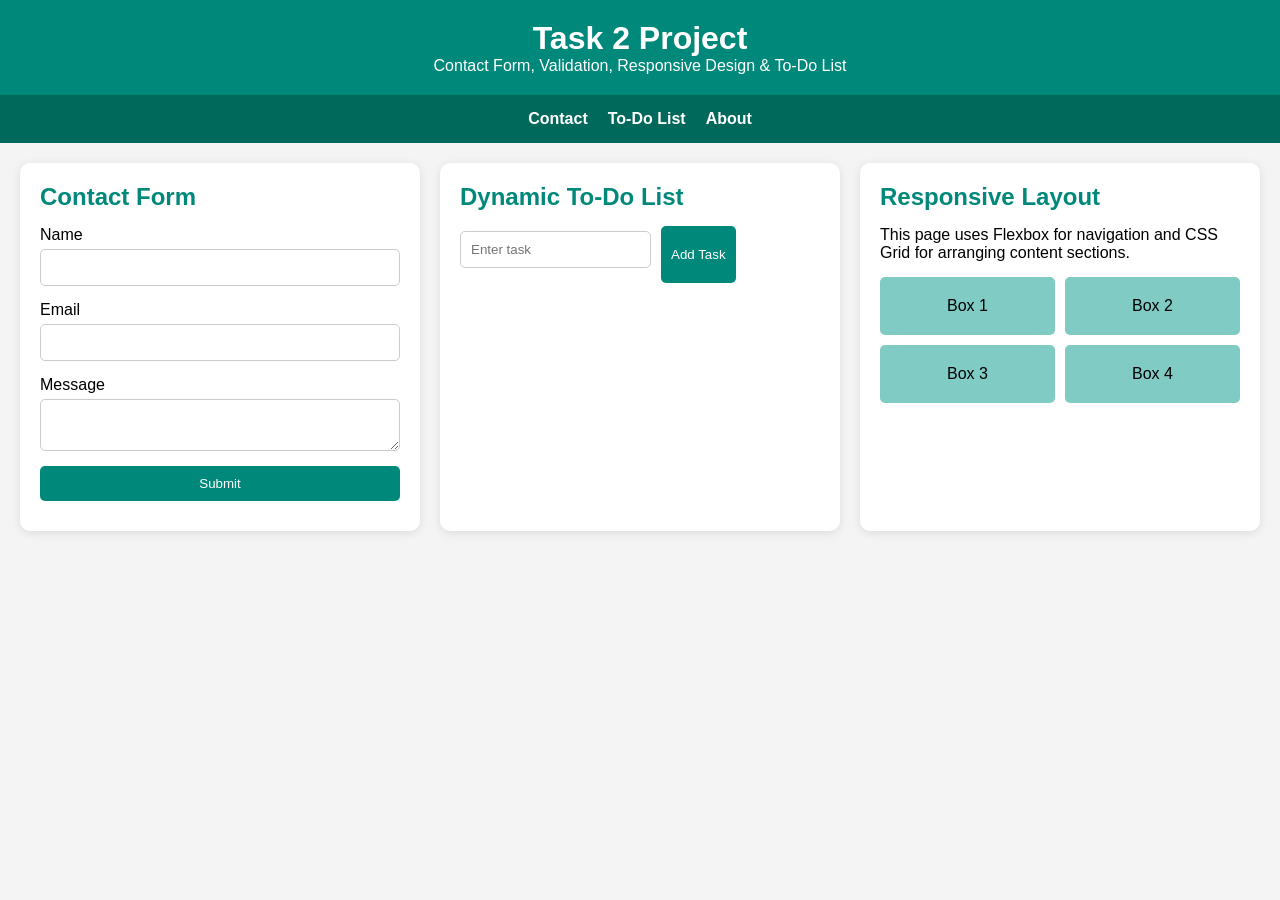
<file: Index.html>
<!DOCTYPE html>
<html lang="en">
<head>
    <meta charset="UTF-8">
    <meta name="viewport" content="width=device-width, initial-scale=1.0">
    <title>Task 2 - HTML CSS JS</title>
    <link rel="stylesheet" href="style.css">
</head>
<body>

    <!-- Header -->
    <header>
        <h1>Task 2 Project</h1>
        <p>Contact Form, Validation, Responsive Design & To-Do List</p>
    </header>

    <!-- Navigation -->
    <nav class="navbar">
        <a href="#contact">Contact</a>
        <a href="#todo">To-Do List</a>
        <a href="#about">About</a>
    </nav>

    <!-- Main Grid Layout -->
    <div class="container">

        <!-- Contact Form -->
        <section id="contact" class="card">
            <h2>Contact Form</h2>

            <form id="contactForm">

                <label>Name</label>
                <input type="text" id="name">

                <label>Email</label>
                <input type="email" id="email">

                <label>Message</label>
                <textarea id="message"></textarea>

                <button type="submit">Submit</button>

                <p id="error"></p>

            </form>
        </section>

        <!-- To Do List -->
        <section id="todo" class="card">
            <h2>Dynamic To-Do List</h2>

            <div class="todo-container">
                <input type="text" id="taskInput" placeholder="Enter task">
                <button onclick="addTask()">Add Task</button>
            </div>

            <ul id="taskList"></ul>
        </section>

        <!-- About -->
        <section id="about" class="card">
            <h2>Responsive Layout</h2>
            <p>
                This page uses Flexbox for navigation and CSS Grid
                for arranging content sections.
            </p>

            <div class="grid-demo">
                <div>Box 1</div>
                <div>Box 2</div>
                <div>Box 3</div>
                <div>Box 4</div>
            </div>
        </section>

    </div>

    <script src="script.js"></script>

</body>
</html>
</file>
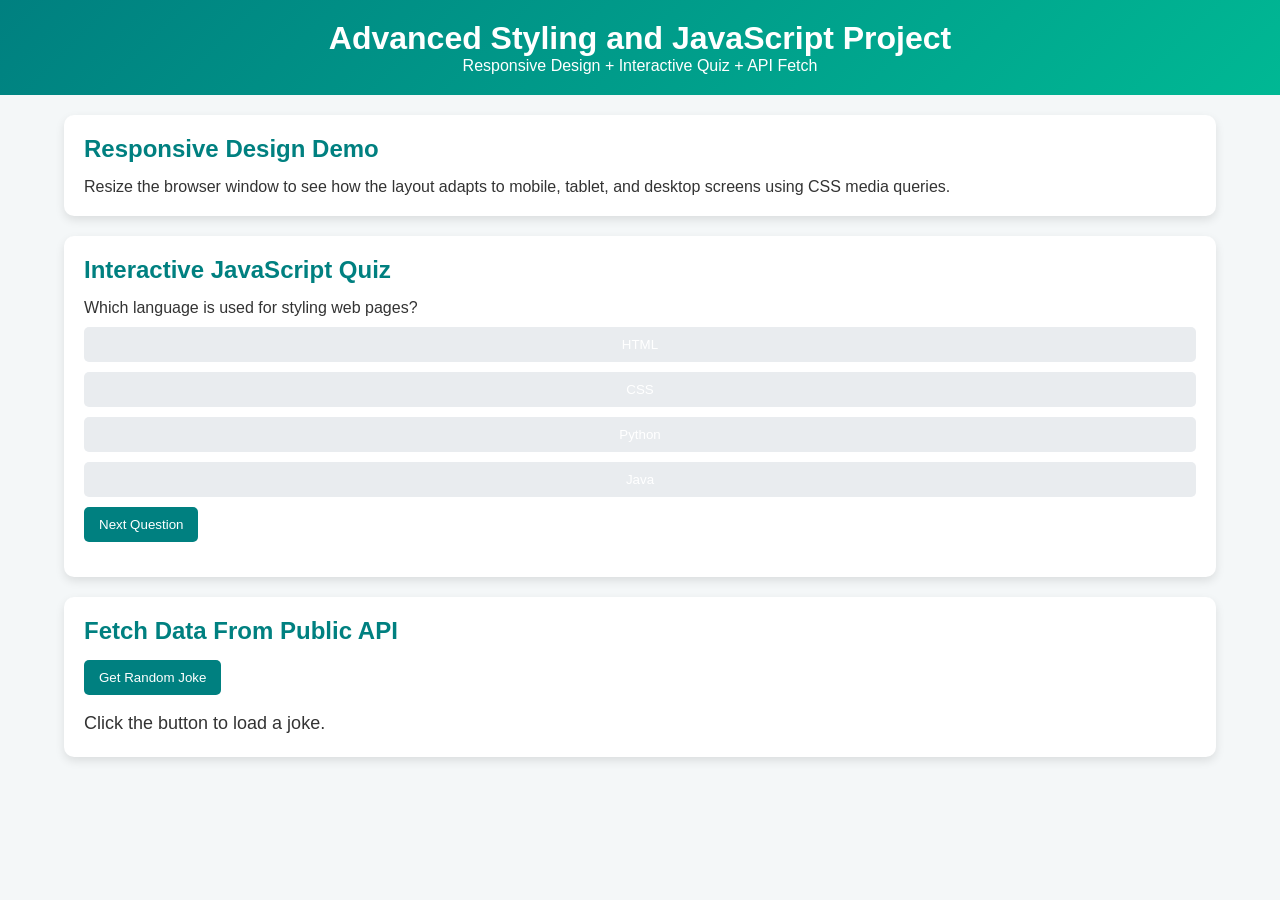
<file: task-3.html>
<!DOCTYPE html>
<html lang="en">
<head>
<meta charset="UTF-8">
<meta name="viewport" content="width=device-width, initial-scale=1.0">
<title>Advanced Styling and JavaScript Project</title>

<style>
*{
    margin:0;
    padding:0;
    box-sizing:border-box;
    font-family:Arial, sans-serif;
}

body{
    background:#f4f7f8;
    color:#333;
}

header{
    background:linear-gradient(135deg,#008080,#00b894);
    color:white;
    text-align:center;
    padding:20px;
}

.container{
    width:90%;
    max-width:1200px;
    margin:20px auto;
}

.card{
    background:white;
    padding:20px;
    margin-bottom:20px;
    border-radius:10px;
    box-shadow:0 4px 10px rgba(0,0,0,0.1);
}

h2{
    margin-bottom:15px;
    color:#008080;
}

.quiz-option{
    display:block;
    width:100%;
    margin:10px 0;
    padding:10px;
    border:none;
    background:#e9ecef;
    cursor:pointer;
    border-radius:5px;
    transition:0.3s;
}

.quiz-option:hover{
    background:#008080;
    color:white;
}

button{
    padding:10px 15px;
    background:#008080;
    color:white;
    border:none;
    border-radius:5px;
    cursor:pointer;
}

button:hover{
    background:#006666;
}

#score{
    margin-top:15px;
    font-weight:bold;
}

#joke{
    margin-top:15px;
    font-size:18px;
    line-height:1.5;
}

/* Tablet */
@media (max-width: 768px){
    header h1{
        font-size:28px;
    }

    .card{
        padding:15px;
    }
}

/* Mobile */
@media (max-width: 480px){
    header h1{
        font-size:22px;
    }

    button{
        width:100%;
    }

    .quiz-option{
        font-size:14px;
    }
}
</style>
</head>
<body>

<header>
    <h1>Advanced Styling and JavaScript Project</h1>
    <p>Responsive Design + Interactive Quiz + API Fetch</p>
</header>

<div class="container">

    <!-- Responsive Section -->
    <div class="card">
        <h2>Responsive Design Demo</h2>
        <p>
            Resize the browser window to see how the layout adapts
            to mobile, tablet, and desktop screens using CSS media queries.
        </p>
    </div>

    <!-- Quiz Section -->
    <div class="card">
        <h2>Interactive JavaScript Quiz</h2>

        <p id="question"></p>

        <div id="options"></div>

        <button onclick="nextQuestion()">Next Question</button>

        <p id="score"></p>
    </div>

    <!-- API Section -->
    <div class="card">
        <h2>Fetch Data From Public API</h2>

        <button onclick="getJoke()">Get Random Joke</button>

        <div id="joke">
            Click the button to load a joke.
        </div>
    </div>

</div>

<script>

// QUIZ DATA
const quizData = [
{
question:"Which language is used for styling web pages?",
options:["HTML","CSS","Python","Java"],
answer:"CSS"
},
{
question:"Which language is used for webpage interactivity?",
options:["HTML","JavaScript","SQL","C"],
answer:"JavaScript"
},
{
question:"What does API stand for?",
options:[
"Application Programming Interface",
"Advanced Program Integration",
"Application Process Integration",
"None"
],
answer:"Application Programming Interface"
}
];

let currentQuestion = 0;
let score = 0;

const questionElement = document.getElementById("question");
const optionsElement = document.getElementById("options");

function loadQuestion(){

    if(currentQuestion >= quizData.length){
        questionElement.innerHTML = "Quiz Completed!";
        optionsElement.innerHTML = "";
        document.getElementById("score").innerHTML =
        `Your Score: ${score}/${quizData.length}`;
        return;
    }

    questionElement.innerHTML =
    quizData[currentQuestion].question;

    optionsElement.innerHTML = "";

    quizData[currentQuestion].options.forEach(option => {

        const btn = document.createElement("button");

        btn.innerText = option;

        btn.classList.add("quiz-option");

        btn.onclick = () => checkAnswer(option);

        optionsElement.appendChild(btn);
    });
}

function checkAnswer(selected){

    if(selected === quizData[currentQuestion].answer){
        score++;
        alert("Correct Answer!");
    }else{
        alert("Wrong Answer!");
    }

    currentQuestion++;
    loadQuestion();
}

function nextQuestion(){

    if(currentQuestion < quizData.length){
        currentQuestion++;
        loadQuestion();
    }
}

loadQuestion();


// FETCH API DATA (JOKE API)
async function getJoke(){

    const jokeDiv = document.getElementById("joke");

    jokeDiv.innerHTML = "Loading Joke...";

    try{

        const response =
        await fetch("https://official-joke-api.appspot.com/random_joke");

        const data = await response.json();

        jokeDiv.innerHTML =
        `<strong>${data.setup}</strong><br><br>${data.punchline}`;

    }catch(error){

        jokeDiv.innerHTML =
        "Failed to fetch joke. Please try again.";
    }
}

</script>

</body>
</html>
</file>
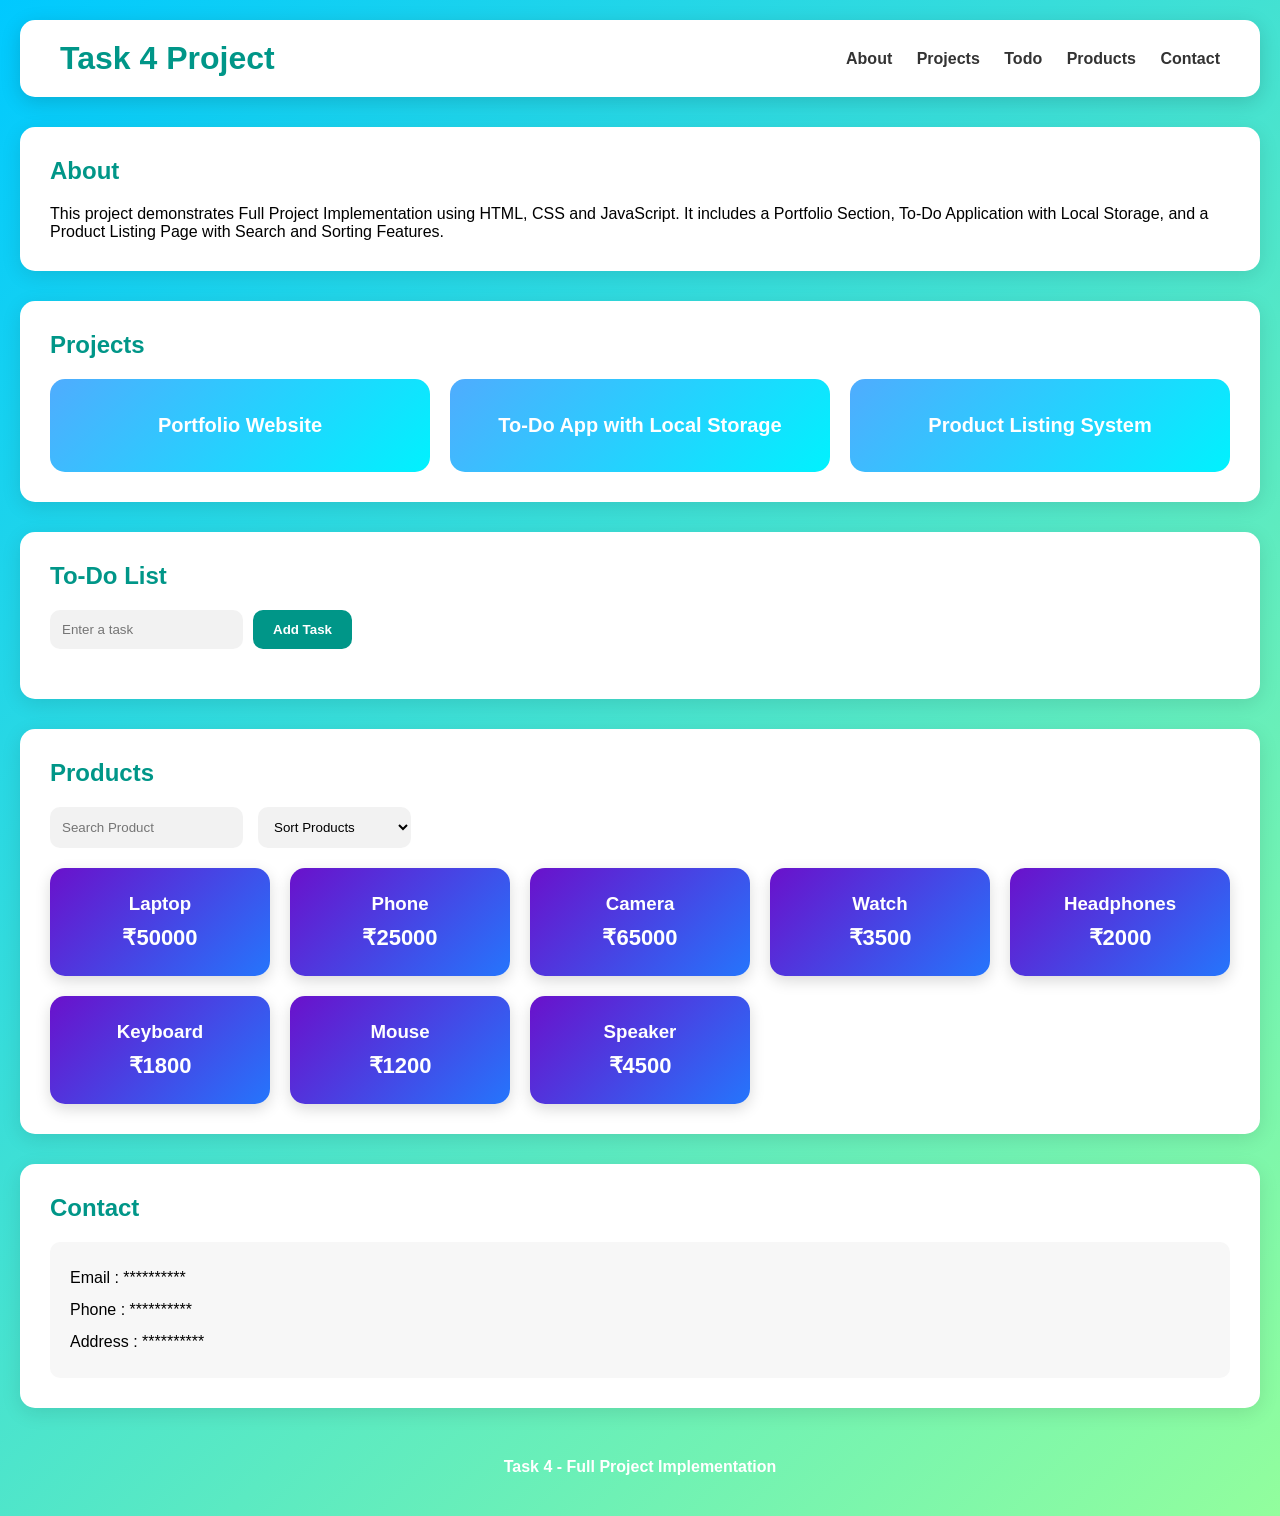
<file: task-4.html>
<!DOCTYPE html>
<html lang="en">
<head>
<meta charset="UTF-8">
<meta name="viewport" content="width=device-width, initial-scale=1.0">
<title>Task 4 - Full Project Implementation</title>

<style>

*{
margin:0;
padding:0;
box-sizing:border-box;
font-family:'Segoe UI',sans-serif;
scroll-behavior:smooth;
}

body{
background:linear-gradient(135deg,#00c9ff,#92fe9d);
min-height:100vh;
padding:20px;
}

/* Header */

header{
display:flex;
justify-content:space-between;
align-items:center;
padding:20px 40px;
background:white;
border-radius:15px;
box-shadow:0 5px 20px rgba(0,0,0,.15);
margin-bottom:30px;
}

header h1{
color:#009688;
}

nav a{
text-decoration:none;
margin-left:20px;
font-weight:600;
color:#333;
transition:.3s;
}

nav a:hover{
color:#009688;
}

/* Sections */

section{
background:white;
padding:30px;
margin-bottom:30px;
border-radius:15px;
box-shadow:0 5px 20px rgba(0,0,0,.1);
}

h2{
color:#009688;
margin-bottom:20px;
}

/* Portfolio Cards */

.cards{
display:grid;
grid-template-columns:repeat(auto-fit,minmax(250px,1fr));
gap:20px;
}

.card{
padding:35px;
border-radius:15px;
background:linear-gradient(135deg,#4facfe,#00f2fe);
color:white;
text-align:center;
font-size:20px;
font-weight:bold;
transition:.4s;
}

.card:hover{
transform:translateY(-8px);
}

/* Todo */

.todo-container{
display:flex;
gap:10px;
flex-wrap:wrap;
margin-bottom:20px;
}

input,select{
padding:12px;
border:none;
outline:none;
border-radius:10px;
background:#f2f2f2;
}

button{
padding:12px 20px;
border:none;
border-radius:10px;
background:#009688;
color:white;
cursor:pointer;
font-weight:bold;
}

button:hover{
background:#00796b;
}

ul{
list-style:none;
}

li{
background:#f5f5f5;
padding:15px;
margin-top:10px;
border-radius:10px;
display:flex;
justify-content:space-between;
align-items:center;
}

/* Product Section */

.controls{
display:flex;
gap:15px;
flex-wrap:wrap;
margin-bottom:20px;
}

#productContainer{
display:grid;
grid-template-columns:repeat(auto-fit,minmax(220px,1fr));
gap:20px;
}

.product{
padding:25px;
border-radius:15px;
background:linear-gradient(135deg,#6a11cb,#2575fc);
color:white;
text-align:center;
box-shadow:0 5px 15px rgba(0,0,0,.15);
transition:.4s;
}

.product:hover{
transform:translateY(-8px);
}

.product h3{
margin-bottom:10px;
}

.price{
font-size:22px;
font-weight:bold;
}

/* Contact */

.contact-box{
background:#f7f7f7;
padding:20px;
border-radius:10px;
line-height:2;
}

/* Footer */

footer{
text-align:center;
padding:20px;
font-weight:bold;
color:white;
}

/* Mobile */

@media(max-width:768px){

header{
flex-direction:column;
text-align:center;
}

nav{
margin-top:15px;
}

}

</style>
</head>

<body>

<header>
<h1>Task 4 Project</h1>

<nav>
<a href="#about">About</a>
<a href="#projects">Projects</a>
<a href="#todo">Todo</a>
<a href="#products">Products</a>
<a href="#contact">Contact</a>
</nav>
</header>

<!-- About -->

<section id="about">

<h2>About</h2>

<p>
This project demonstrates Full Project Implementation using HTML, CSS and JavaScript.
It includes a Portfolio Section, To-Do Application with Local Storage,
and a Product Listing Page with Search and Sorting Features.
</p>

</section>

<!-- Projects -->

<section id="projects">

<h2>Projects</h2>

<div class="cards">

<div class="card">
Portfolio Website
</div>

<div class="card">
To-Do App with Local Storage
</div>

<div class="card">
Product Listing System
</div>

</div>

</section>

<!-- Todo -->

<section id="todo">

<h2>To-Do List</h2>

<div class="todo-container">

<input
type="text"
id="taskInput"
placeholder="Enter a task">

<button onclick="addTask()">
Add Task
</button>

</div>

<ul id="taskList"></ul>

</section>

<!-- Products -->

<section id="products">

<h2>Products</h2>

<div class="controls">

<input
type="text"
id="search"
placeholder="Search Product">

<select id="sort">

<option value="">
Sort Products
</option>

<option value="low">
Price: Low to High
</option>

<option value="high">
Price: High to Low
</option>

</select>

</div>

<div id="productContainer"></div>

</section>

<!-- Contact -->

<section id="contact">

<h2>Contact</h2>

<div class="contact-box">

<p>Email : **********</p>

<p>Phone : **********</p>

<p>Address : **********</p>

</div>

</section>

<footer>
Task 4 - Full Project Implementation
</footer>

<script>

/* =====================
   TO DO APPLICATION
===================== */

let tasks =
JSON.parse(localStorage.getItem("tasks"))
|| [];

function renderTasks(){

const taskList =
document.getElementById("taskList");

taskList.innerHTML = "";

tasks.forEach((task,index)=>{

taskList.innerHTML += `
<li>
${task}
<button onclick="deleteTask(${index})">
Delete
</button>
</li>
`;

});

}

function addTask(){

const input =
document.getElementById("taskInput");

const task =
input.value.trim();

if(task===""){
alert("Please enter a task");
return;
}

tasks.push(task);

localStorage.setItem(
"tasks",
JSON.stringify(tasks)
);

input.value="";

renderTasks();

}

function deleteTask(index){

tasks.splice(index,1);

localStorage.setItem(
"tasks",
JSON.stringify(tasks)
);

renderTasks();

}

renderTasks();

/* =====================
   PRODUCTS
===================== */

const products = [

{
name:"Laptop",
price:50000
},

{
name:"Phone",
price:25000
},

{
name:"Camera",
price:65000
},

{
name:"Watch",
price:3500
},

{
name:"Headphones",
price:2000
},

{
name:"Keyboard",
price:1800
},

{
name:"Mouse",
price:1200
},

{
name:"Speaker",
price:4500
}

];

function displayProducts(data){

const container =
document.getElementById("productContainer");

container.innerHTML="";

data.forEach(product=>{

container.innerHTML += `
<div class="product">
<h3>${product.name}</h3>
<p class="price">₹${product.price}</p>
</div>
`;

});

}

displayProducts(products);

/* Search */

document.getElementById("search")
.addEventListener("input",function(){

const searchValue =
this.value.toLowerCase();

const filtered =
products.filter(product =>
product.name.toLowerCase()
.includes(searchValue)
);

displayProducts(filtered);

});

/* Sort */

document.getElementById("sort")
.addEventListener("change",function(){

let sorted = [...products];

if(this.value==="low"){

sorted.sort(
(a,b)=>a.price-b.price
);

}

if(this.value==="high"){

sorted.sort(
(a,b)=>b.price-a.price
);

}

displayProducts(sorted);

});

</script>

</body>
</html>
</file>
<file: style.css>
*{
    margin:0;
    padding:0;
    box-sizing:border-box;
    font-family:Arial, sans-serif;
}

body{
    background:#f4f4f4;
}

/* Header */
header{
    background:#00897b;
    color:white;
    text-align:center;
    padding:20px;
}

/* Flexbox Navigation */
.navbar{
    display:flex;
    justify-content:center;
    gap:20px;
    background:#00695c;
    padding:15px;
}

.navbar a{
    color:white;
    text-decoration:none;
    font-weight:bold;
}

.navbar a:hover{
    color:yellow;
}

/* CSS Grid Layout */
.container{
    display:grid;
    grid-template-columns: repeat(3,1fr);
    gap:20px;
    padding:20px;
}

.card{
    background:white;
    padding:20px;
    border-radius:10px;
    box-shadow:0 2px 10px rgba(0,0,0,0.1);
}

h2{
    margin-bottom:15px;
    color:#00897b;
}

/* Form */
form{
    display:flex;
    flex-direction:column;
}

input,
textarea{
    padding:10px;
    margin-top:5px;
    margin-bottom:15px;
    border:1px solid #ccc;
    border-radius:5px;
}

button{
    padding:10px;
    background:#00897b;
    color:white;
    border:none;
    border-radius:5px;
    cursor:pointer;
}

button:hover{
    background:#00695c;
}

#error{
    color:red;
    margin-top:10px;
}

/* To-Do */
.todo-container{
    display:flex;
    gap:10px;
    margin-bottom:15px;
}

#taskList li{
    list-style:none;
    background:#e0f2f1;
    padding:10px;
    margin-bottom:10px;
    display:flex;
    justify-content:space-between;
    border-radius:5px;
}

/* Grid Demo */
.grid-demo{
    display:grid;
    grid-template-columns:repeat(2,1fr);
    gap:10px;
    margin-top:15px;
}

.grid-demo div{
    background:#80cbc4;
    padding:20px;
    text-align:center;
    border-radius:5px;
}

/* Responsive Design */
@media(max-width:768px){

    .container{
        grid-template-columns:1fr;
    }

    .navbar{
        flex-direction:column;
        align-items:center;
    }

    .todo-container{
        flex-direction:column;
    }
}
</file>
